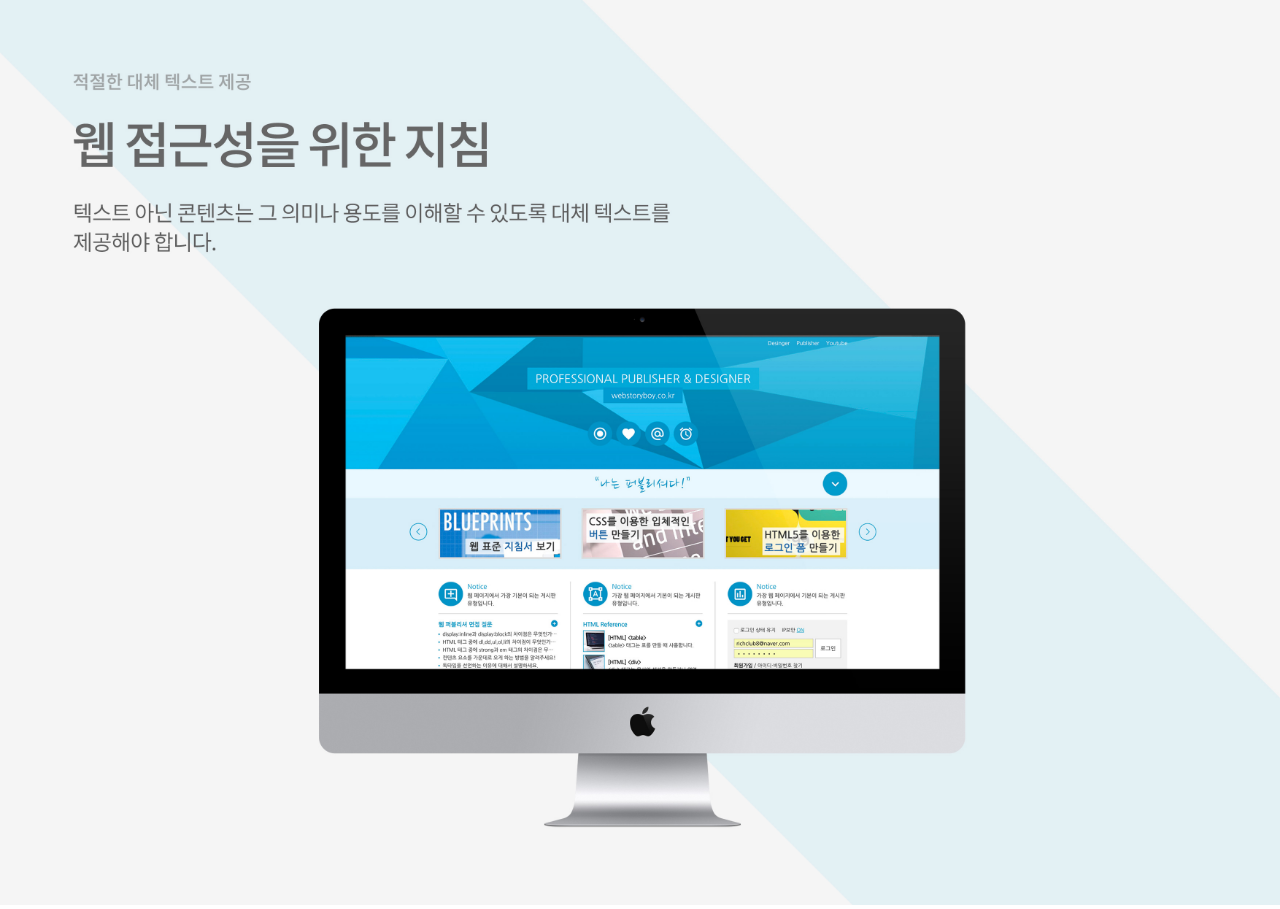
<file: web/sample_popup.html>
<!DOCTYPE html>
<html lang="ko">
<head>
    <meta charset="UTF-8">
    <meta name="author" content="iamkk">
    <meta name="description" content="웹 표준을 준수한 사이트 예제입니다.">
    <meta name="keywords" content="웹스토리보이, 웹표준, 웹접근성, 사이트 만들기">
    <meta name="generator" content="brakets">
    <title>WEBSTANDARD SITE</title>
    <style>
        * {margin: 0; padding: 0;}
        img {width: 100%;}
    </style>
</head>
<body>
    <div>
        <img src="img/webstandard2.jpg" alt="웹표준2">
    </div>
</body>
</html>
</file>
